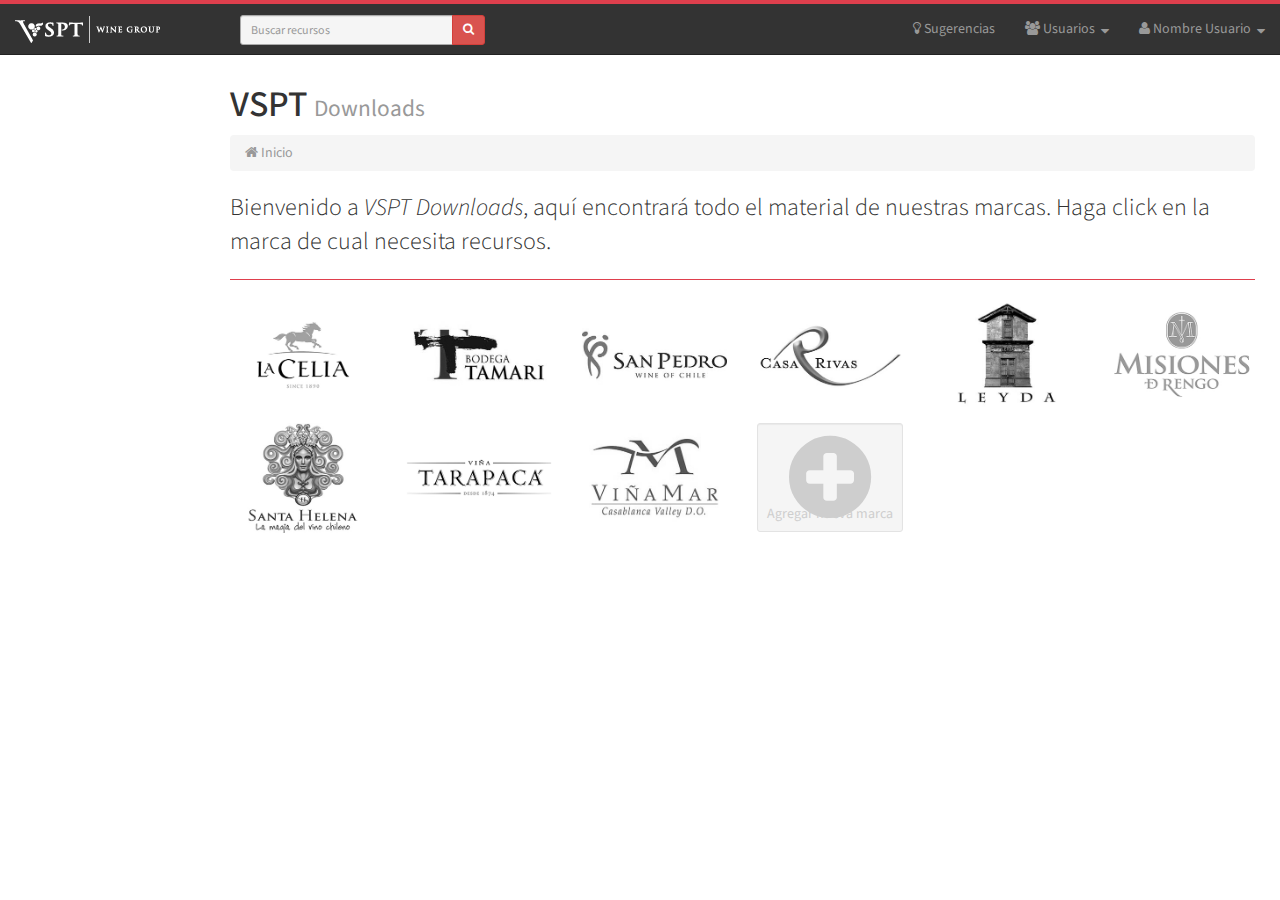
<file: index.html>
<!DOCTYPE html>
<html lang="es">
<head>
	<meta charset="utf-8">
	<meta name="viewport" content="width=device-width, initial-scale=1.0">

	<title>VSPT Downloads</title>

	<!-- Bootstrap core CSS -->
	<link href="css/bootstrap.css" rel="stylesheet">

	<!-- Add custom CSS here -->
	<link href="css/sb-admin.css" rel="stylesheet">
	<link rel="stylesheet" href="font-awesome/css/font-awesome.min.css">
	<link href='http://fonts.googleapis.com/css?family=Source+Sans+Pro:300,400,600,700' rel='stylesheet' type='text/css'>
	<style type="text/css">
		#wrapper {
			padding-left: 0px;
		}
		.brands {
			margin: auto;
			margin-bottom:1em;
		}
		@media (min-width:768px) {
			.brands a img {
				-webkit-filter: grayscale(100%);
				-moz-filter: grayscale(100%);
				filter: grayscale(100%);
				-webkit-transition: .5s;
				transition: .5s;
			}
			.brands a img:hover {
				-webkit-filter: grayscale(0%);
				-moz-filter: grayscale(0%);
				filter: grayscale(0%);
			}			
		}
	</style>
</head>

<body>

	<div id="wrapper">

		<!-- Sidebar -->
		<nav class="navbar navbar-inverse navbar-fixed-top" role="navigation">
			<!-- Brand and toggle get grouped for better mobile display -->
			<div class="navbar-header">
				<button type="button" class="navbar-toggle" data-toggle="collapse" data-target=".navbar-ex1-collapse">
					<span class="sr-only">Toggle navigation</span>
					<span class="icon-bar"></span>
					<span class="icon-bar"></span>
					<span class="icon-bar"></span>
				</button>
				<a class="navbar-brand" href="index.html">VSPT Downloads</a>
			</div>

			<!-- Collect the nav links, forms, and other content for toggling -->
			<div class="collapse navbar-collapse navbar-ex1-collapse">
				<div class="col-sm-5 col-md-4 pull-left search">
					<form class="navbar-form" role="search">
						<div class="input-group input-group-sm">
							<input type="text" class="form-control" placeholder="Buscar recursos" name="srch-term" id="srch-term">
							<div class="input-group-btn">
								<button class="btn btn-danger" type="submit"><i class="fa fa-search"></i></button>
							</div>
						</div>
					</form>
				</div>
	          <ul class="nav navbar-nav navbar-right navbar-user">
	            <li>
	              <a href="#" data-toggle="modal" data-target="#modal_sugerencias"><i class="fa fa-lightbulb-o"></i> Sugerencias</a>
	            </li>
	            <li class="dropdown">
	              <a href="#"  data-toggle="dropdown"><i class="fa fa-users"></i> Usuarios <i class="fa fa-sort-asc"></i></a>
	              <ul class="dropdown-menu" role="menu" aria-labelledby="dLabel">
	                <li><a href="#"><i class="fa fa-cog"></i> Administrar usuarios</a></li>
	                <li class="divider"></li>
	                <li><a href="#"><i class="fa fa-plus"></i> Crear usuario</a></li>
	              </ul>
	            </li>
	            <li class="dropdown">
	              <a href="#"  data-toggle="dropdown"><i class="fa fa-user"></i> Nombre Usuario <i class="fa fa-sort-asc"></i></a>
	              <ul class="dropdown-menu" role="menu" aria-labelledby="dLabel">
	                <a href="#"> <i class="fa fa-power-off"></i> Salir</a>
	              </ul>
	            </li>
	          </ul>
			</div><!-- /.navbar-collapse -->
		</nav>

		<div id="page-wrapper">

        <!-- Modal Sugerencias -->
        <div class="modal fade" id="modal_sugerencias" tabindex="-1" role="dialog" aria-labelledby="label_sugerencias" aria-hidden="true">
          <div class="modal-dialog">
            <div class="modal-content">
              <form class="form-horizontal">
              <fieldset>
              <div class="modal-header">
                <button type="button" class="close" data-dismiss="modal" aria-hidden="true">&times;</button>
                <h4 class="modal-title" id="label_sugerencias">Envienos sus comentarios sobre su experiencia en el sitio</h4>
              </div>
              <div class="modal-body">
                <div class="form-group">
                  <label class="col-md-3 control-label" for="textinput">Comentarios</label>  
                  <div class="col-md-9">
                  <textarea class="form-control" id="textarea" name="textarea"></textarea>
                  </div>
                </div>
                <div class="form-group">
                  <label class="col-md-3 control-label" for="radios">¿Cómo califica su experiencia en el sitio?</label>
                    <div class="col-md-9">
                      <div class="radio">
                        <label for="radios-0">
                          <input type="radio" name="radios" id="radios-0" value="5" checked="checked">
                          Excelente
                        </label>
                      </div>
                      <div class="radio">
                        <label for="radios-1">
                          <input type="radio" name="radios" id="radios-1" value="4">
                          Muy Buena
                        </label>
                      </div>
                      <div class="radio">
                        <label for="radios-2">
                          <input type="radio" name="radios" id="radios-2" value="3">
                            Buena
                        </label>
                      </div>
                      <div class="radio">
                        <label for="radios-3">
                          <input type="radio" name="radios" id="radios-3" value="2">
                            Mala
                        </label>
                      </div>
                      <div class="radio">
                        <label for="radios-4">
                          <input type="radio" name="radios" id="radios-4" value="1">
                              Pésima
                        </label>
                      </div>
                    </div>
                  </div>
                </div>
                <div class="modal-footer">
                  <button type="button" class="btn btn-success">Enviar sugerencias</button>
                  <button type="button" class="btn btn-default" data-dismiss="modal">Cancelar</button>
                </div>
                </fieldset>
              </form>
            </div>
          </div>
        </div><!-- /.modal -->

        <div class="row">
	        <div class="col-lg-12">
            <h1>VSPT <small>Downloads</small></h1>
            <ol class="breadcrumb">
              <li class="active"><i class="fa fa-home"></i> Inicio</li>
            </ol>
            <!--div class="alert alert-success alert-dismissable">
              	<button type="button" class="close" data-dismiss="alert" aria-hidden="true">×</button>
              	Bienvenido a VSPT Download, aquí encontrará todo el material de nuestras marcas. Haga click en la marca de cual necesita recursos.
            </div-->
            <strong class="msj_inicio">Bienvenido a <em>VSPT Downloads</em>, aquí encontrará todo el material de nuestras marcas. Haga click en la marca de cual necesita recursos.</strong>
          </div>
	        <div class="col-xs-6 col-sm-4 col-md-3 col-lg-2 brands">
	        	<a href="brand.html">
	        		<img class="img-responsive" src="img/la-celia.jpg" alt="Responsive image">
	        	</a>
	        </div>
	        <div class="col-xs-6 col-sm-4 col-md-3 col-lg-2 brands">
	        	<a href="">
	        		<img class="img-responsive" src="img/bodega-tamari.jpg" alt="Responsive image">
	        	</a>
	        </div>
	        <div class="col-xs-6 col-sm-4 col-md-3 col-lg-2 brands">
	        	<a href="">
		        	<img class="img-responsive" src="img/san-pedro.jpg" alt="Responsive image">
		       	</a>
	        </div>
	        <div class="col-xs-6 col-sm-4 col-md-3 col-lg-2 brands">
	        	<a href="">
		        	<img class="img-responsive" src="img/casa-rivas.jpg" alt="Responsive image">
		        </a>
	        </div>
	        <div class="col-xs-6 col-sm-4 col-md-3 col-lg-2 brands">
	        	<a href="">
		        	<img class="img-responsive" src="img/leyda.jpg" alt="Responsive image">
		        </a>
	        </div>
	        <div class="col-xs-6 col-sm-4 col-md-3 col-lg-2 brands">
	        	<a href="">
		        	<img class="img-responsive" src="img/misiones-de-rengo.jpg" alt="Responsive image">
		        </a>
	        </div>
	        <div class="col-xs-6 col-sm-4 col-md-3 col-lg-2 brands">
	        	<a href="">
	        		<img class="img-responsive" src="img/santa-helena.jpg" alt="Responsive image">
	        	</a>
	        </div>
	        <div class="col-xs-6 col-sm-4 col-md-3 col-lg-2 brands">
	        	<a href="">
	        		<img class="img-responsive" src="img/tarapaca.jpg" alt="Responsive image">
	        	</a>
	        </div>
	        <div class="col-xs-6 col-sm-4 col-md-3 col-lg-2 brands">
	       		<a href="">
	        		<img class="img-responsive" src="img/vina-mar.jpg" alt="Responsive image">
	        	</a>
	        </div>
	        <div class="col-xs-6 col-sm-4 col-md-3 col-lg-2 brands">

	        	<!--a class="agregar" href="" data-toggle="modal" data-target="#modal_agregar_marca" data-toggle="tooltip" title="Agregar nueva marca"-->
	        	<a class="agregar" href="" data-toggle="modal" data-target="#modal_agregar_marca">

	       		<div class="hero-widget well well-sm">
		                <div class="icon">
		                	<i class="fa fa-plus-circle"></i>
		                	<span>Agregar nueva marca</span>
		                </div>
		        </div>
		        </a>

				<!-- Modal agregar marca -->
				<div id="modal_agregar_marca" class="modal fade" tabindex="-1" role="dialog" aria-labelledby="label_agregar_marca" aria-hidden="true">
				  <div class="modal-dialog">
				    <div class="modal-content">
				      <div class="modal-header">
				        <button type="button" class="close" data-dismiss="modal" aria-hidden="true">&times;</button>
				        <h4 id="label_agregar_marca" class="modal-title">Agregar marca</h4>
				      </div>
				      <form action="">
				      	<div class="modal-body">
				      		<input class="form-control input-md nuevo" type="text" placeholder="Escriba aquí el nombre de la nueva marca">
				      	</div>
				      	<div class="modal-footer">
				        	<button type="submit" class="btn btn-success" data-toggle="modal" data-target="#modal_marca_agregada" data-dismiss="modal">Agregar Marca</button>
							<button type="button" class="btn btn-default" data-dismiss="modal">Cancelar</button>
				      	</div>
				      </form>
				    </div>
				  </div>
				</div><!-- /.modal -->

				<!-- Modal marca agregada -->
				<div id="modal_marca_agregada" class="modal fade" tabindex="-1" role="dialog" aria-labelledby="label_marca_agregada" aria-hidden="true">
				  <div class="modal-dialog">
				    <div class="modal-content">
				      <div class="modal-header">
				        <button type="button" class="close" data-dismiss="modal" aria-hidden="true">&times;</button>
				        <h4 id="label_marca_agregada" class="modal-title">Marca agregada</h4>
				      </div>
				      <div class="modal-body">
				      	<p><strong>Marca X</strong> se ha agregado a la lista.</p>
				      </div>
				      <div class="modal-footer">
				      	<button type="button" class="btn btn-default" data-dismiss="modal">Aceptar</button>
      				</div>
				    </div>
				  </div>
				</div><!-- /.modal -->

				</div>
			</div><!-- /.row -->

		</div><!-- /#page-wrapper -->

	</div><!-- /#wrapper -->

	<!-- JavaScript -->
	<script type="text/javascript" src="js/jquery-1.10.2.js"></script>
	<script type="text/javascript" src="js/bootstrap.js"></script>
	<script type="text/javascript" src="js/grids.js"></script>
	<script type="text/javascript" src="js/main.js"></script>

</body>
</html>
</file>
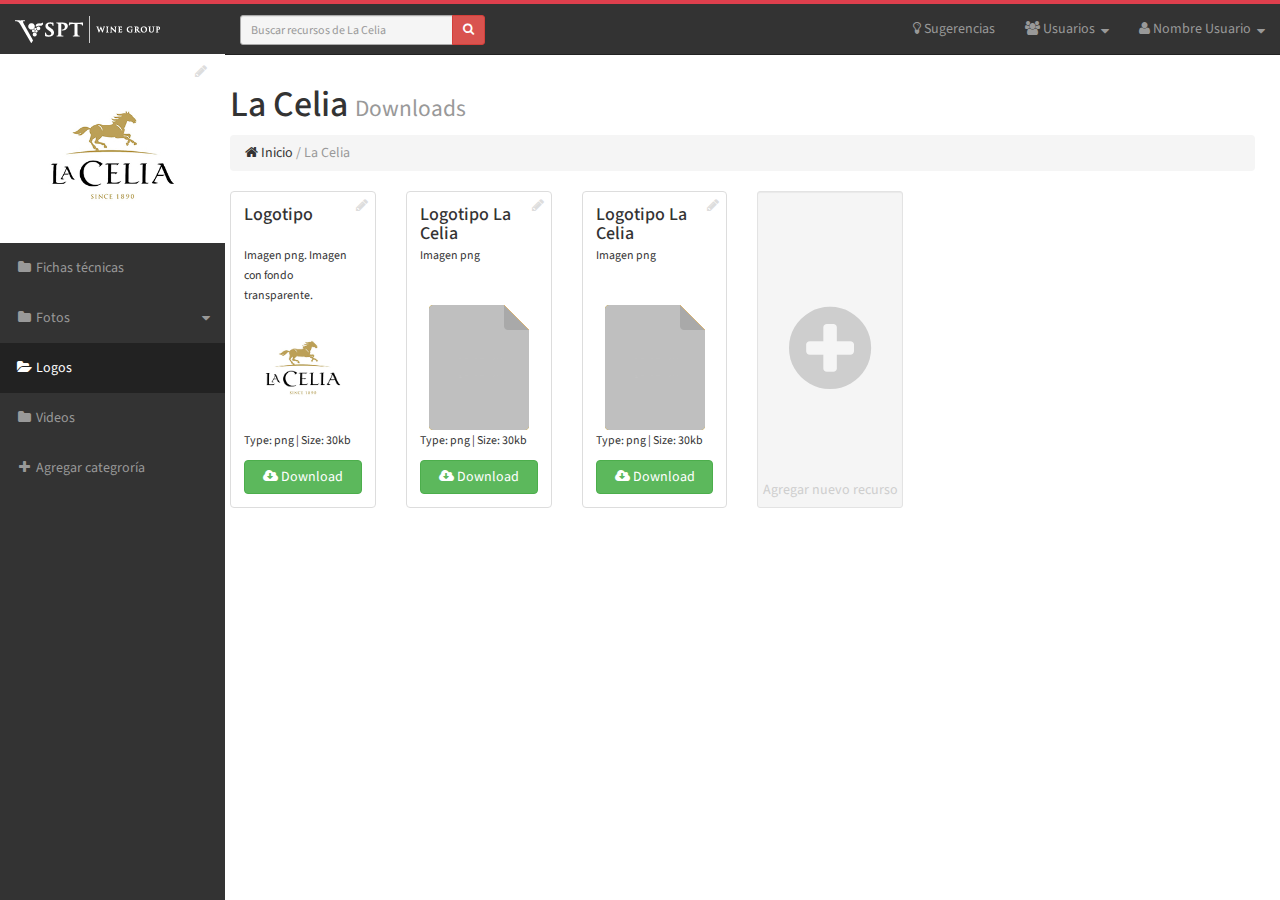
<file: brand.html>
<!DOCTYPE html>
<html lang="es">
<head>
  <meta charset="utf-8">
  <meta name="viewport" content="width=device-width, initial-scale=1.0">

  <title>VSPT Downloads / La Celia</title>

  <!-- Bootstrap core CSS -->
  <link href="css/bootstrap.css" rel="stylesheet">

  <!-- Add custom CSS here -->
  <link href="css/sb-admin.css" rel="stylesheet">
  <link rel="stylesheet" href="font-awesome/css/font-awesome.min.css">
  <!-- Page Specific CSS -->
  <link rel="stylesheet" href="http://cdn.oesmith.co.uk/morris-0.4.3.min.css">
  <link href='http://fonts.googleapis.com/css?family=Source+Sans+Pro:300,400,600,700' rel='stylesheet' type='text/css'>
</head>

<body>

  <div id="wrapper">
    <!-- Sidebar -->
    <nav class="navbar navbar-inverse navbar-fixed-top" role="navigation">
      <!-- Brand and toggle get grouped for better mobile display -->
      <div class="navbar-header">
        <button type="button" class="navbar-toggle" data-toggle="collapse" data-target=".navbar-ex1-collapse">
          <span class="sr-only">Toggle navigation</span>
          <span class="icon-bar"></span>
          <span class="icon-bar"></span>
          <span class="icon-bar"></span>
        </button>
        <a class="navbar-brand" href="index.html">VSPT Downloads</a>
      </div>

        <!-- Collect the nav links, forms, and other content for toggling -->
        <div class="collapse navbar-collapse navbar-ex1-collapse">
          <ul class="nav navbar-nav side-nav">
            <li class="brand">

              <div class="pull-right dropdown opciones">
                <!--a href="" data-toggle="modal" data-target="#modal_editar_marca"><i class="fa fa-pencil fa-fw"></i></a-->
                <a data-toggle="dropdown" href="#"><i class="fa fa-pencil fa-fw"></i></a>
                <ul class="dropdown-menu" role="menu" aria-labelledby="dLabel">
                  <li><a href="#" data-toggle="modal" data-target="#modal_editar_marca">Editar La Celia</a></li>
                  <li class="divider"></li>
                  <li><a href="#" data-toggle="modal" data-target="#modal_eliminar_marca">Eliminar marca</a></li>
                </ul>
              </div>

              <a href=""><img src="img/la-celia.jpg"></a>
			</li>
            <li>
              <a href="index.html">
                <i class="fa fa-folder fa-fw"></i> Fichas técnicas
              </a>
            </li>
            <li class="dropdown">
              <a href="#" class="dropdown-toggle" data-toggle="dropdown"><i class="fa fa-folder fa-fw"></i> Fotos <i class="fa fa-sort-asc pull-right"></i></a>
              <ul class="dropdown-menu">
                <li><a href="#"><i class="fa fa-folder fa-fw"></i> Bodega</a></li>
                <li><a href="#"><i class="fa fa-folder fa-fw"></i> Viñedo</a></li>
                <li><a href="#"><i class="fa fa-folder fa-fw"></i> Bottleshots</a></li>
                <li><a href="" data-toggle="modal" data-target="#modal_agregar_categoria"><i class="fa fa-plus fa-fw"></i> Agregar categroría</a></li>
              </ul>
            </li>
            <li class="active"><a><i class="fa fa-folder-open fa-fw"></i> Logos</a></li>
            <li><a href=""><i class="fa fa-folder fa-fw"></i> Videos</a></li>
            <li><a href="" data-toggle="modal" data-target="#modal_agregar_categoria"><i class="fa fa-plus fa-fw"></i> Agregar categroría</a></li>

          </ul>
          <div class="col-sm-5 col-md-4 pull-left search">
            <form class="navbar-form" role="search">
              <div class="input-group input-group-sm">
                <input type="text" class="form-control" placeholder="Buscar recursos de La Celia" name="srch-term" id="srch-term">
                <div class="input-group-btn">
                  <button class="btn btn-danger" type="submit"><i class="fa fa-search"></i></button>
                </div>
              </div>
            </form>
          </div>
          <ul class="nav navbar-nav navbar-right navbar-user">
            <li>
              <a href="#" data-toggle="modal" data-target="#modal_sugerencias"><i class="fa fa-lightbulb-o"></i> Sugerencias</a>
            </li>
            <li class="dropdown">
              <a href="#"  data-toggle="dropdown"><i class="fa fa-users"></i> Usuarios <i class="fa fa-sort-asc"></i></a>
              <ul class="dropdown-menu" role="menu" aria-labelledby="dLabel">
                <li><a href="#"><i class="fa fa-cog"></i> Administrar usuarios</a></li>
                <li class="divider"></li>
                <li><a href="#"><i class="fa fa-plus"></i> Crear usuario</a></li>
              </ul>
            </li>
            <li class="dropdown">
              <a href="#"  data-toggle="dropdown"><i class="fa fa-user"></i> Nombre Usuario <i class="fa fa-sort-asc"></i></a>
              <ul class="dropdown-menu" role="menu" aria-labelledby="dLabel">
                <a href="#"> <i class="fa fa-power-off"></i> Salir</a>
              </ul>
            </li>
          </ul>
        </div><!-- /.navbar-collapse -->
      </nav>

      <div id="page-wrapper">

          <!-- Modal Genérico
          <div class="modal fade" id="modal_nombre_id" tabindex="-1" role="dialog" aria-labelledby="label_nombre_id" aria-hidden="true">
            <div class="modal-dialog">
              <div class="modal-content">
                <div class="modal-header">
                  <button type="button" class="close" data-dismiss="modal" aria-hidden="true">&times;</button>
                  <h4 class="modal-title" id="label_nombre_id">Título modal</h4>
                </div>
                <div class="modal-body">
                  <p>Acción del modal</p>
                </div>
                <div class="modal-footer">
                  <button type="button" class="btn btn-danger" data-dismiss="modal">Eliminar</button>
                  <button type="button" class="btn btn-default" data-dismiss="modal">Cancelar</button>
                </div>
              </div>
            </div>
          </div>
          /.modal -->

          <!-- Modal Eliminar Marca -->
          <div class="modal fade" id="modal_eliminar_marca" tabindex="-1" role="dialog" aria-labelledby="label_eliminar_marca" aria-hidden="true">
            <div class="modal-dialog">
              <div class="modal-content">
                <div class="modal-header">
                  <button type="button" class="close" data-dismiss="modal" aria-hidden="true">&times;</button>
                  <h4 class="modal-title" id="label_eliminar_marca">Eliminar La Celia</h4>
                </div>
                <div class="modal-body">
                  <p>¿Esta seguro que desea esta marca y todo su contenido?</p>
                </div>
                <div class="modal-footer">
                  <button type="button" class="btn btn-danger" data-toggle="modal" data-target="#modal_confirmar_eliminar_marca" data-dismiss="modal">Eliminar</button>
                  <button type="button" class="btn btn-default" data-dismiss="modal">Cancelar</button>
                </div>
              </div>
            </div>
          </div><!-- /.modal -->

          <!-- Modal Confirmar Eliminar Marca -->
          <div class="modal fade" id="modal_confirmar_eliminar_marca" tabindex="-1" role="dialog" aria-labelledby="label_confirmar_eliminar_marca" aria-hidden="true">
            <div class="modal-dialog">
              <div class="modal-content">
                <div class="modal-header">
                  <button type="button" class="close" data-dismiss="modal" aria-hidden="true">&times;</button>
                  <h4 class="modal-title" id="label_confirmar_eliminar_marca">¿Está seguro que desea eliminar La Celia?</h4>
                </div>
                <div class="modal-body">
                  <p class="modal-title" id="label_confirmar_eliminar_marca">Si elimina esta marca se eliminarán además todos los archivos que la componen, sin posibilidad de recuperación.</p>
                </div>
                <div class="modal-footer">
                  <button type="button" class="btn btn-danger">Eliminar de todas formas</button>
                  <button type="button" class="btn btn-default" data-dismiss="modal">Cancelar</button>
                </div>
              </div>
            </div>
          </div><!-- /.modal -->
        <!-- Modal Editar Marca -->
        <div class="modal fade" id="modal_editar_marca" tabindex="-1" role="dialog" aria-labelledby="label_editar_marca" aria-hidden="true">
          <div class="modal-dialog">
            <div class="modal-content">
              <form class="form-horizontal">
                <fieldset>
                <div class="modal-header">
                  <button type="button" class="close" data-dismiss="modal" aria-hidden="true">&times;</button>
                  <h4 class="modal-title" id="label_editar_marca">Editar Marca</h4>
                </div>
                <div class="modal-body">
                  <div class="form-group">
                    <label class="col-md-3 control-label" for="textinput">Nombre marca</label> 
                    <div class="col-md-9">
                      <input id="textinput" name="textinput" type="text" placeholder="Nombre de la Marca" class="form-control input-md">
                    </div>
                  </div>
                  <div class="form-group">
                    <label class="col-md-3 control-label">Imagen</label>  
                    <div class="col-md-9">
                    <img src="img/la-celia.jpg" class="img-responsive img-thumbnail">
                    </div>
                  </div>
                  <div class="form-group">
                    <label class="col-md-3 control-label" for="filebutton">Nueva Imagen</label>  
                    <div class="col-md-9">
                    <input id="filebutton" name="filebutton" class="input-file" type="file">
                    <br>
                    <small>Las imágenes deben ser formato .jpg con un tamaño de 200x300px.</small>
                    </div>
                  </div>
                </div>
                <div class="modal-footer">
                  <button type="button" class="btn btn-success">Guardar cambios</button>
                  <button type="button" class="btn btn-default" data-dismiss="modal">Cancelar</button>
                </div>
                </fieldset>

              </form>
            </div>
          </div>
        </div><!-- /.modal -->
        <!-- Modal Sugerencias -->
        <div class="modal fade" id="modal_sugerencias" tabindex="-1" role="dialog" aria-labelledby="label_comentarios" aria-hidden="true">
          <div class="modal-dialog">
            <div class="modal-content">
              <form class="form-horizontal">
              <fieldset>
              <div class="modal-header">
                <button type="button" class="close" data-dismiss="modal" aria-hidden="true">&times;</button>
                <h4 class="modal-title" id="label_sugerencias">Envienos sus comentarios sobre su experiencia en el sitio</h4>
              </div>
              <div class="modal-body">
                <div class="form-group">
                  <label class="col-md-3 control-label" for="textinput">Comentarios</label>  
                  <div class="col-md-9">
                  <textarea class="form-control" id="textarea" name="textarea"></textarea>
                  </div>
                </div>
                <div class="form-group">
                  <label class="col-md-3 control-label" for="radios">¿Cómo califica su experiencia en el sitio?</label>
                    <div class="col-md-9">
                      <div class="radio">
                        <label for="radios-0">
                          <input type="radio" name="radios" id="radios-0" value="5" checked="checked">
                          Excelente
                        </label>
                      </div>
                      <div class="radio">
                        <label for="radios-1">
                          <input type="radio" name="radios" id="radios-1" value="4">
                          Muy Buena
                        </label>
                      </div>
                      <div class="radio">
                        <label for="radios-2">
                          <input type="radio" name="radios" id="radios-2" value="3">
                            Buena
                        </label>
                      </div>
                      <div class="radio">
                        <label for="radios-3">
                          <input type="radio" name="radios" id="radios-3" value="2">
                            Mala
                        </label>
                      </div>
                      <div class="radio">
                        <label for="radios-4">
                          <input type="radio" name="radios" id="radios-4" value="1">
                              Pésima
                        </label>
                      </div>
                    </div>
                  </div>
                </div>
                <div class="modal-footer">
                  <button type="button" class="btn btn-success">Enviar sugerencias</button>
                  <button type="button" class="btn btn-default" data-dismiss="modal">Cancelar</button>
                </div>
                </fieldset>
              </form>
            </div>
          </div>
        </div><!-- /.modal -->
        <!-- Modal agregar categoría -->
        <div id="modal_agregar_categoria" class="modal fade" tabindex="-1" role="dialog" aria-labelledby="label_agregar_categoria" aria-hidden="true">
          <div class="modal-dialog">
            <div class="modal-content">
              <div class="modal-header">
                <button type="button" class="close" data-dismiss="modal" aria-hidden="true">&times;</button>
                <h4 id="label_agregar_categoria" class="modal-title">Agregar categoría</h4>
              </div>
              <form action="">
                <div class="modal-body">
                  <div class="form-group">
                    <input class="form-control input-md nuevo" type="text" placeholder="Escriba aquí el nombre de la nueva categoría">
                  </div>
                </div>
                <div class="modal-footer">
                  <button type="submit" class="btn btn-success" data-dismiss="modal">Agregar categoría</button>
                  <button type="button" class="btn btn-default" data-dismiss="modal">Cancelar</button>
                  <div class="clearboth"></div>
                </div>
              </form>
            </div>
          </div>
        </div><!-- /.modal -->
        <!-- Modal Agregar Recurso -->
        <div class="modal fade" id="modal_agregar_recurso" tabindex="-1" role="dialog" aria-labelledby="label_agregar_recurso" aria-hidden="true">
          <div class="modal-dialog">
            <div class="modal-content">
              <div class="modal-header">
                <button type="button" class="close" data-dismiss="modal" aria-hidden="true">&times;</button>
                <h4 id="label_agregar_recurso" class="modal-title">Agregar Recurso</h4>
              </div>
              <form class="form-horizontal">
              <fieldset>
              <div class="modal-body">
                <div class="form-group">
                  <label class="col-md-3 control-label" for="nombre_marca">Nombre recurso</label> 
                  <div class="col-md-9">
                    <input name="nombre_marca" type="text" placeholder="Nombre del recurso" class="form-control input-md">
                  </div>
                </div>
                <div class="form-group">
                  <label class="col-md-3 control-label" for="descripcion_marca">Descripción</label> 
                  <div class="col-md-9">
                    <textarea name="descripcion_marca"></textarea>
                  </div>
                </div>
                <div class="form-group">
                  <label class="col-md-3 control-label" for="filebutton">Seleccionar archivo</label>  
                  <div class="col-md-9">
                  <input class="input-file filebutton" name="filebutton" type="file">
                  </div>
                </div>
              </div>
              <div class="modal-footer">
                <button type="button" class="btn btn-success">Guardar cambios</button>
                <button type="button" class="btn btn-default" data-dismiss="modal">Cancelar</button>
              </div>
              </fieldset>
              </form>
            </div>
          </div>
        </div><!-- /.modal -->
          <!-- Modal Eliminar Recurso -->
          <div class="modal fade" id="modal_eliminar_recurso" tabindex="-1" role="dialog" aria-labelledby="label_eliminar_recurso" aria-hidden="true">
            <div class="modal-dialog">
              <div class="modal-content">
                <div class="modal-header">
                  <button type="button" class="close" data-dismiss="modal" aria-hidden="true">&times;</button>
                  <h4 class="modal-title" id="label_eliminar_recurso">Eliminar Recurso</h4>
                </div>
                <div class="modal-body">
                  <p>¿Esta seguro que desea borrar este recurso?</p>
                </div>
                <div class="modal-footer">
                  <button type="button" class="btn btn-danger">Eliminar</button>
                  <button type="button" class="btn btn-default" data-dismiss="modal">Cancelar</button>
                </div>
              </div>
            </div>
          </div><!-- /.modal -->
        <!-- Modal Editar Recurso -->
        <div class="modal fade" id="modal_editar_recurso" tabindex="-1" role="dialog" aria-labelledby="label_editar_recurso" aria-hidden="true">
          <div class="modal-dialog">
            <div class="modal-content">
              <form class="form-horizontal">
              <fieldset>
              <div class="modal-header">
                <button type="button" class="close" data-dismiss="modal" aria-hidden="true">&times;</button>
                <h4 class="modal-title" id="label_editar_recurso">Editar Recurso</h4>
              </div>
              <div class="modal-body">
                <div class="form-group">
                  <label class="col-md-3 control-label" for="nombre_recurso">Nombre recurso</label> 
                  <div class="col-md-9">
                    <input name="nombre_recurso" type="text" placeholder="Nombre del recurso" class="form-control input-md">
                  </div>
                </div>
                <div class="form-group">
                  <label class="col-md-3 control-label" for="descripcion_recurso">Descripción</label> 
                  <div class="col-md-9">
                    <textarea name="descripcion_recurso"></textarea>
                  </div>
                </div>
                <div class="form-group">
                  <label class="col-md-3 control-label">Archivo actual</label>  
                  <div class="col-md-9">
                    <span>nombreArchivo.extension</span>
                  </div>
                </div>
                <div class="form-group">
                  <label class="col-md-3 control-label" for="filebutton">Seleccionar archivo</label>  
                  <div class="col-md-9">
                  <input class="input-file filebutton" name="filebutton" type="file">
                  </div>
                </div>
              </div>
              <div class="modal-footer">
                <button type="button" class="btn btn-success">Guardar cambios</button>
                <button type="button" class="btn btn-default" data-dismiss="modal">Cancelar</button>
              </div>
              </fieldset>
              </form>
            </div>
          </div>
        </div><!-- /.modal -->

        <div class="row">
          <div class="col-lg-12">
            <h1>La Celia <small>Downloads</small></h1>
            <ol class="breadcrumb">
              <li class="active"><a href="index.html"><i class="fa fa-home"></i> Inicio</a> / La Celia</li>
            </ol>
          </div>
        </div><!-- /.row -->

        <div class="row">
          <!-- Listado de recursos -->
          <div class="col-xs-6 col-sm-4 col-md-3 col-lg-2 recursos">            
            <div class="thumbnail">
              <!--div class="pull-right action-buttons">
                <a href="" data-toggle="modal" data-target="#editar-recurso"><i class="fa fa-pencil fa-fw"></i></a>
                <a href="" data-toggle="modal" data-target="#eliminar-recurso"><i class="fa fa-trash-o fa-fw"></i></a>
              </div-->

              <div class="pull-right dropdown opciones">
                <a data-toggle="dropdown" href="#"><i class="fa fa-pencil fa-fw"></i></a>
                <ul class="dropdown-menu" role="menu" aria-labelledby="dLabel">
                  <li><a href="#" data-toggle="modal" data-target="#modal_editar_recurso">Editar</a></li>
                  <li class="divider"></li>
                  <li><a href="#" data-toggle="modal" data-target="#modal_eliminar_recurso">Eliminar</a></li>
                </ul>
              </div>
              <div class="caption">
                <div class="description">
                  <h4>Logotipo</h4>
                  <p><small>Imagen png. Imagen con fondo transparente.</small></p>
                </div>
                <div class="picture" style="background-image: url(img/la-celia.jpg);">
                </div>
                <small>Type: png | Size: 30kb</small>
                <a href="#" class="btn btn-primary btn-success"><i class="fa fa-cloud-download"></i> Download</a>
              </div>
            </div>
          </div>
          <div class="col-xs-6 col-sm-4 col-md-3 col-lg-2 recursos">
            <div class="thumbnail">
              <!--div class="pull-right action-buttons">
                <a href="" data-toggle="modal" data-target="#editar-recurso"><i class="fa fa-pencil fa-fw"></i></a>
                <a href="" data-toggle="modal" data-target="#eliminar-recurso"><i class="fa fa-trash-o fa-fw"></i></a>
              </div-->

              <div class="pull-right dropdown opciones">
                <a data-toggle="dropdown" href="#"><i class="fa fa-pencil fa-fw"></i></a>
                <ul class="dropdown-menu" role="menu" aria-labelledby="dLabel">
                  <li><a href="#" data-toggle="modal" data-target="#modal_editar_recurso">Editar</a></li>
                  <li class="divider"></li>
                  <li><a href="#" data-toggle="modal" data-target="#modal_eliminar_recurso">Eliminar</a></li>
                </ul>
              </div>
              <div class="caption">
                <div class="description">
                  <h4>Logotipo La Celia</h4>
                  <p><small>Imagen png</small></p>
                </div>
                <div class="picture"></div>
                <small>Type: png | Size: 30kb</small>
                <a href="#" class="btn btn-primary btn-success"><i class="fa fa-cloud-download"></i> Download</a>
              </div>
            </div>
          </div>
          <div class="col-xs-6 col-sm-4 col-md-3 col-lg-2 recursos">
            <div class="thumbnail">
              <!--div class="pull-right action-buttons">
                <a href="" data-toggle="modal" data-target="#editar-recurso"><i class="fa fa-pencil fa-fw"></i></a>
                <a href="" data-toggle="modal" data-target="#eliminar-recurso"><i class="fa fa-trash-o fa-fw"></i></a>
              </div-->

              <div class="pull-right dropdown opciones">
                <a data-toggle="dropdown" href="#"><i class="fa fa-pencil fa-fw"></i></a>
                <ul class="dropdown-menu" role="menu" aria-labelledby="dLabel">
                  <li><a href="#"  data-toggle="modal" data-target="#modal_editar_recurso">Editar</a></li>
                  <li class="divider"></li>
                  <li><a href="#" data-toggle="modal" data-target="#modal_eliminar_recurso">Eliminar</a></li>
                </ul>
              </div>
              <div class="caption">
                <div class="description">
                  <h4>Logotipo La Celia</h4>
                  <p><small>Imagen png</small></p>
                </div>
                <div class="picture"></div>
                <small>Type: png | Size: 30kb</small>
                <a href="#" class="btn btn-primary btn-success"><i class="fa fa-cloud-download"></i> Download</a>
              </div>
            </div>
          </div>
          <div class="col-xs-6 col-sm-4 col-md-3 col-lg-2 recursos">
            <!--a class="agregar" href="" data-toggle="modal" data-target="#agregar-recurso" data-toggle="tooltip" title="Agregar nuevo recurso"-->
            <a class="agregar" href="" data-toggle="modal" data-target="#modal_agregar_recurso">
              <div class="hero-widget well well-sm">
                <div class="icon">
                 <i class="fa fa-plus-circle"></i>
					<span>Agregar nuevo recurso</span>
               </div>
             </div>
           </a>
        </div>
      </div><!-- /.row -->

    </div><!-- /#page-wrapper -->

  </div><!-- /#wrapper -->

  <!-- JavaScript -->
  <script type="text/javascript" src="js/jquery-1.10.2.js"></script>
  <script type="text/javascript" src="js/bootstrap.js"></script>
  <script type="text/javascript" src="js/grids.js"></script>
  <script type="text/javascript" src="js/main.js"></script>

</body>
</html>
</file>
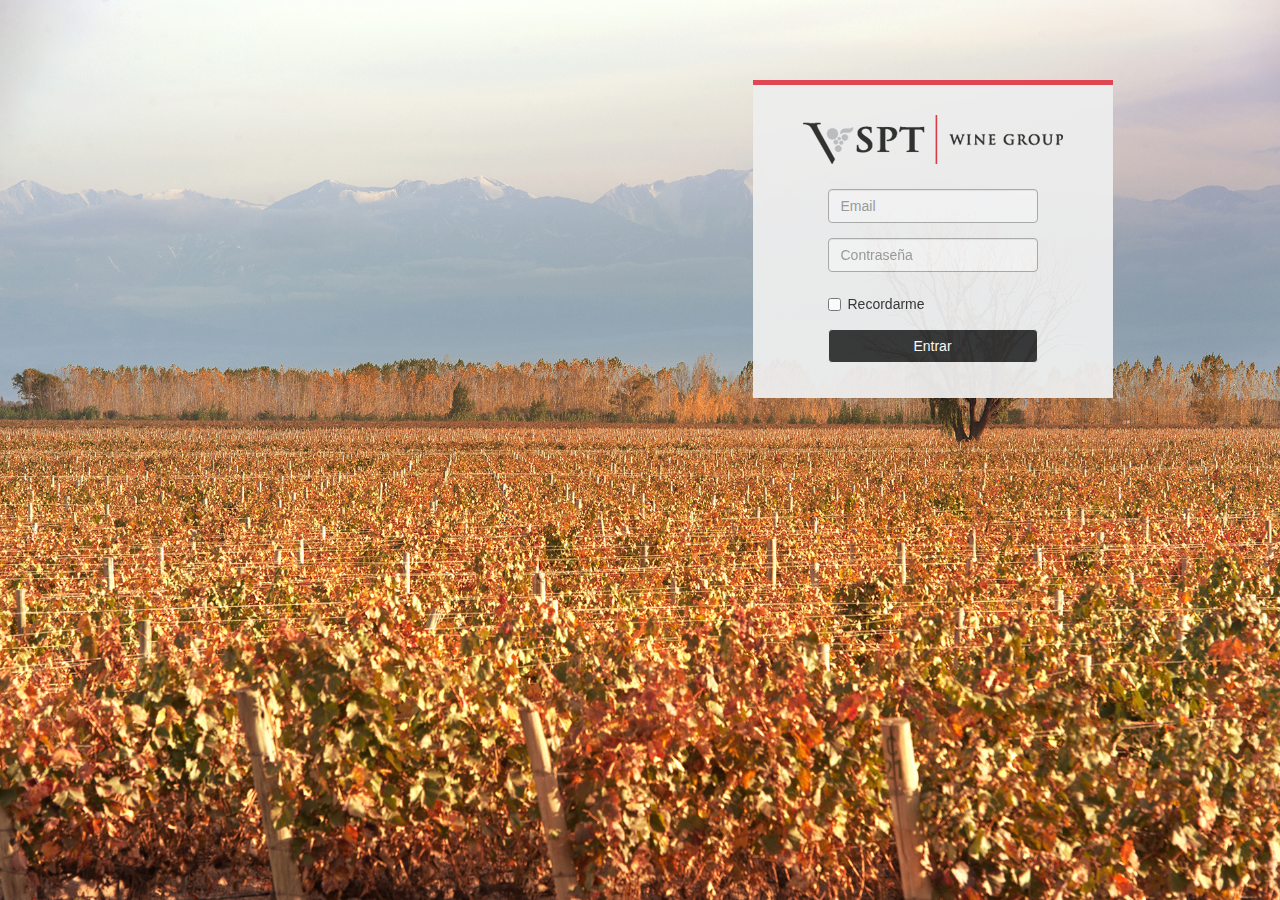
<file: login.html>
<!DOCTYPE html>
<html lang="es">
<head>
  <meta charset="utf-8">
  <meta name="viewport" content="width=device-width, initial-scale=1.0">
  <meta name="description" content="">
  <meta name="author" content="">

  <title>Vspt Download / Login</title>

  <!-- Bootstrap core CSS -->
  <link href="css/bootstrap.css" rel="stylesheet">

  <!-- Add custom CSS here #DF3F4D #333-->
  <link href="css/sb-admin.css" rel="stylesheet">
  <link rel="stylesheet" href="font-awesome/css/font-awesome.min.css">
  <style type="text/css">
    body { 
      background: url(http://lacelia.com.ar/wp-content/uploads/2013/07/106.jpg) no-repeat center center fixed;
      -webkit-background-size: cover;
      -moz-background-size: cover;
      -o-background-size: cover;
      background-size: cover;
    }

    .panel-default {
      border-radius: 0;
      background-color: #eee;
      opacity: 0.95;
      margin-top:30px;
      padding-top: 10px;
      padding-bottom: 20px;
      border: 0;
      border-top: 5px solid #DF3F4D;
    }

    .form-group.last { margin-bottom:0px; }

    #logo {
      background-image: url(img/logo-vspt-wine-group.png);
      background-position: 0 0;
      background-repeat: no-repeat;
      height: 49px;
      width: 260px;
      text-indent: -9999px;
      display: block;
      margin-left: auto;
      margin-right: auto;
    }

    .btn {
      width: 100%;
    }

    .btn-success {
      color: #FFF;
      background-color: #333;
      border-color: #EEE;
    }

    .btn-success:hover {
      color: #FFF;
      background-color: #DF3F4D;
      border-color: transparent;
    }

  </style>
</head>

<body>
  <div class="container">
    <div class="row">
      <div class="col-md-4 col-md-offset-7">
        <div class="panel panel-default">
          <h1 id="logo">VSPT Downloads</h1>
          <div class="panel-body">
            <form class="form-horizontal" role="form">
              <div class="form-group">
                <div class="col-sm-offset-2 col-sm-8">
                  <input type="email" class="form-control" id="inputEmail3" placeholder="Email" required="">
                </div>
              </div>
              <div class="form-group">
                <div class="col-sm-offset-2 col-sm-8">
                  <input type="password" class="form-control" id="inputPassword3" placeholder="Contraseña" required="">
                </div>
              </div>
              <div class="form-group">
                <div class="col-sm-offset-2 col-sm-8">
                  <div class="checkbox">
                    <label>
                      <input type="checkbox"/>
                      Recordarme
                    </label>
                  </div>
                </div>
              </div>
              <div class="form-group last">
                <div class="col-sm-offset-2 col-sm-8">
                  <button type="submit" class="btn btn-success">Entrar</button>
                </div>
              </div>
            </form>
          </div>
        </div>
      </div>
    </div>
  </div>

  <!-- JavaScript -->
  <script src="js/jquery-1.10.2.js"></script>
  <script src="js/bootstrap.js"></script>
  <script src="js/jquery.backstretch.min.js"></script>
  <script>
    $.backstretch([
      "img/01.jpg",
      "img/02.jpg",
      "img/03.jpg"
      ], {
        fade: 750,
        duration: 10000
      });
  </script>

</body>
</html>
</file>
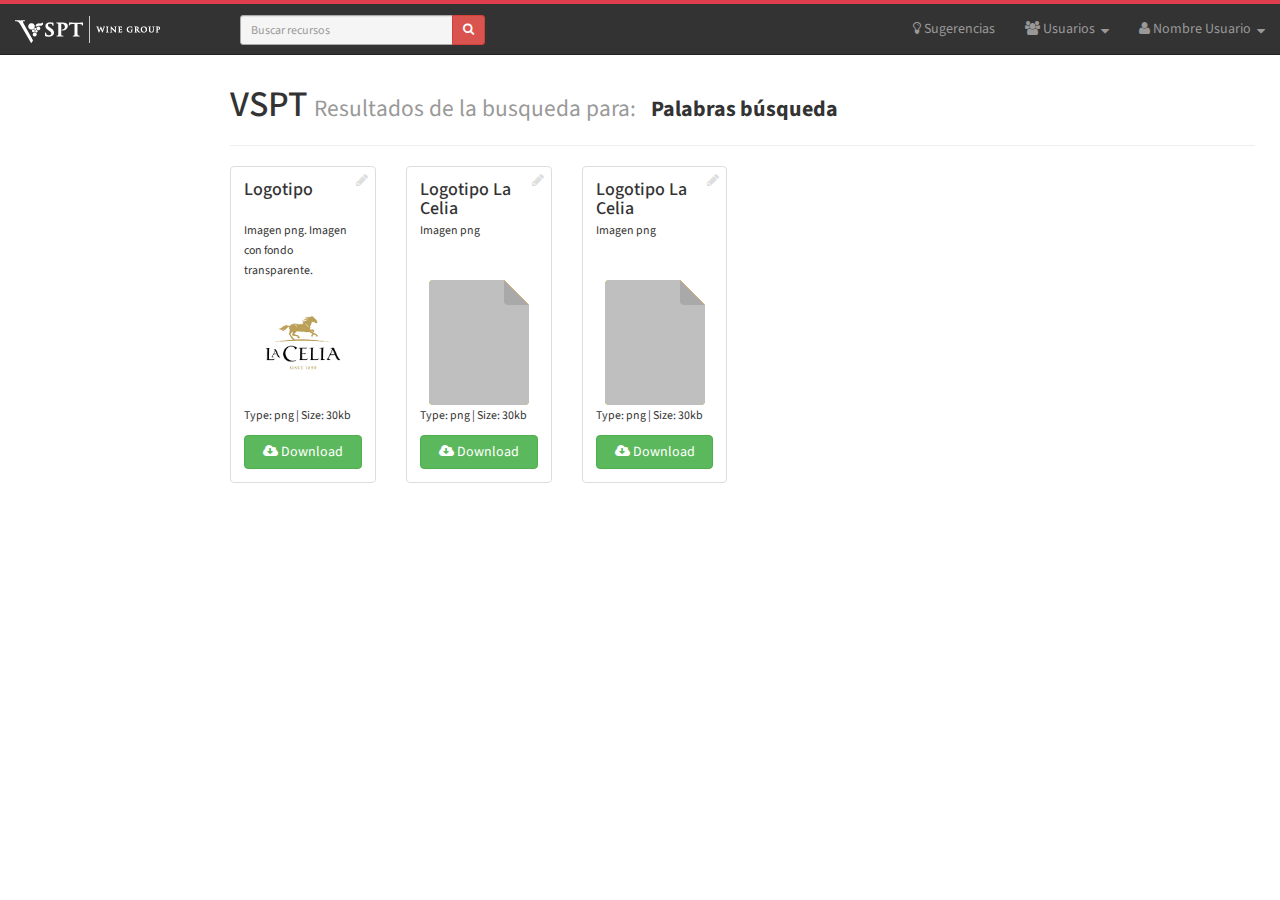
<file: resultados_busqueda_genericos.html>
<!DOCTYPE html>
<html lang="es">
<head>
  <meta charset="utf-8">
  <meta name="viewport" content="width=device-width, initial-scale=1.0">

  <title>VSPT Downloads / La Celia</title>

  <!-- Bootstrap core CSS -->
  <link href="css/bootstrap.css" rel="stylesheet">

  <!-- Add custom CSS here -->
  <link href="css/sb-admin.css" rel="stylesheet">
  <link rel="stylesheet" href="font-awesome/css/font-awesome.min.css">
  <!-- Page Specific CSS -->
  <link rel="stylesheet" href="http://cdn.oesmith.co.uk/morris-0.4.3.min.css">
  <link href='http://fonts.googleapis.com/css?family=Source+Sans+Pro:300,400,600,700' rel='stylesheet' type='text/css'>
</head>

<body>

  <div>
    <!-- Sidebar -->
    <nav class="navbar navbar-inverse navbar-fixed-top" role="navigation">
      <!-- Brand and toggle get grouped for better mobile display -->
      <div class="navbar-header">
        <button type="button" class="navbar-toggle" data-toggle="collapse" data-target=".navbar-ex1-collapse">
          <span class="sr-only">Toggle navigation</span>
          <span class="icon-bar"></span>
          <span class="icon-bar"></span>
          <span class="icon-bar"></span>
        </button>
        <a class="navbar-brand" href="index.html">VSPT Downloads</a>
      </div>

        <!-- Collect the nav links, forms, and other content for toggling -->
        <div class="collapse navbar-collapse navbar-ex1-collapse">
          <div class="hidden-sm col-md-4 pull-left search">
            <form class="navbar-form" role="search">
              <div class="input-group input-group-sm">
                <input type="text" class="form-control" placeholder="Buscar recursos" name="srch-term" id="srch-term">
                <div class="input-group-btn">
                  <button class="btn btn-danger" type="submit"><i class="fa fa-search"></i></button>
                </div>
              </div>
            </form>
          </div>
          <ul class="nav navbar-nav navbar-right navbar-user">
            <li>
              <a href="#" data-toggle="modal" data-target="#modal_sugerencias"><i class="fa fa-lightbulb-o"></i> Sugerencias</a>
            </li>
            <li class="dropdown">
              <a href="#"  data-toggle="dropdown"><i class="fa fa-users"></i> Usuarios <i class="fa fa-sort-asc"></i></a>
              <ul class="dropdown-menu" role="menu" aria-labelledby="dLabel">
                <li><a href="#"><i class="fa fa-cog"></i> Administrar usuarios</a></li>
                <li class="divider"></li>
                <li><a href="#"><i class="fa fa-plus"></i> Crear usuario</a></li>
              </ul>
            </li>
            <li class="dropdown">
              <a href="#"  data-toggle="dropdown"><i class="fa fa-user"></i> Nombre Usuario <i class="fa fa-sort-asc"></i></a>
              <ul class="dropdown-menu" role="menu" aria-labelledby="dLabel">
                <a href="#"> <i class="fa fa-power-off"></i> Salir</a>
              </ul>
            </li>
          </ul>
        </div><!-- /.navbar-collapse -->
      </nav>

      <div id="page-wrapper">

          <!-- Modal Genérico
          <div class="modal fade" id="modal_nombre_id" tabindex="-1" role="dialog" aria-labelledby="label_nombre_id" aria-hidden="true">
            <div class="modal-dialog">
              <div class="modal-content">
                <div class="modal-header">
                  <button type="button" class="close" data-dismiss="modal" aria-hidden="true">&times;</button>
                  <h4 class="modal-title" id="label_nombre_id">Título modal</h4>
                </div>
                <div class="modal-body">
                  <p>Acción del modal</p>
                </div>
                <div class="modal-footer">
                  <button type="button" class="btn btn-danger" data-dismiss="modal">Eliminar</button>
                  <button type="button" class="btn btn-default" data-dismiss="modal">Cancelar</button>
                </div>
              </div>
            </div>
          </div>
          /.modal -->
        <!-- Modal Sugerencias -->
        <div class="modal fade" id="modal_sugerencias" tabindex="-1" role="dialog" aria-labelledby="label_comentarios" aria-hidden="true">
          <div class="modal-dialog">
            <div class="modal-content">
              <form class="form-horizontal">
              <fieldset>
              <div class="modal-header">
                <button type="button" class="close" data-dismiss="modal" aria-hidden="true">&times;</button>
                <h4 class="modal-title" id="label_sugerencias">Envienos sus comentarios sobre su experiencia en el sitio</h4>
              </div>
              <div class="modal-body">
                <div class="form-group">
                  <label class="col-md-3 control-label" for="textinput">Comentarios</label>  
                  <div class="col-md-9">
                  <textarea class="form-control" id="textarea" name="textarea"></textarea>
                  </div>
                </div>
                <div class="form-group">
                  <label class="col-md-3 control-label" for="radios">¿Cómo califica su experiencia en el sitio?</label>
                    <div class="col-md-9">
                      <div class="radio">
                        <label for="radios-0">
                          <input type="radio" name="radios" id="radios-0" value="5" checked="checked">
                          Excelente
                        </label>
                      </div>
                      <div class="radio">
                        <label for="radios-1">
                          <input type="radio" name="radios" id="radios-1" value="4">
                          Muy Buena
                        </label>
                      </div>
                      <div class="radio">
                        <label for="radios-2">
                          <input type="radio" name="radios" id="radios-2" value="3">
                            Buena
                        </label>
                      </div>
                      <div class="radio">
                        <label for="radios-3">
                          <input type="radio" name="radios" id="radios-3" value="2">
                            Mala
                        </label>
                      </div>
                      <div class="radio">
                        <label for="radios-4">
                          <input type="radio" name="radios" id="radios-4" value="1">
                              Pésima
                        </label>
                      </div>
                    </div>
                  </div>
                </div>
                <div class="modal-footer">
                  <button type="button" class="btn btn-success">Enviar sugerencias</button>
                  <button type="button" class="btn btn-default" data-dismiss="modal">Cancelar</button>
                </div>
                </fieldset>
              </form>
            </div>
          </div>
        </div><!-- /.modal -->

        <div class="row">
          <div class="col-lg-12">
            <h1>VSPT <small>Resultados de la busqueda para: </small> <strong class="palabras_busqueda">Palabras búsqueda</strong></h1>
              <hr>
          </div>
        </div><!-- /.row -->

        <div class="row">
          <!-- Listado de recursos -->
          <div class="col-xs-6 col-sm-4 col-md-3 col-lg-2 recursos">            
            <div class="thumbnail">
              <!--div class="pull-right action-buttons">
                <a href="" data-toggle="modal" data-target="#editar-recurso"><i class="fa fa-pencil fa-fw"></i></a>
                <a href="" data-toggle="modal" data-target="#eliminar-recurso"><i class="fa fa-trash-o fa-fw"></i></a>
              </div-->

              <div class="pull-right dropdown opciones">
                <a data-toggle="dropdown" href="#"><i class="fa fa-pencil fa-fw"></i></a>
                <ul class="dropdown-menu" role="menu" aria-labelledby="dLabel">
                  <li><a href="#" data-toggle="modal" data-target="#modal_editar_recurso">Editar</a></li>
                  <li class="divider"></li>
                  <li><a href="#" data-toggle="modal" data-target="#modal_eliminar_recurso">Eliminar</a></li>
                </ul>
              </div>
              <div class="caption">
                <div class="description">
                  <h4>Logotipo</h4>
                  <p><small>Imagen png. Imagen con fondo transparente.</small></p>
                </div>
                <div class="picture" style="background-image: url(img/la-celia.jpg);">
                </div>
                <small>Type: png | Size: 30kb</small>
                <a href="#" class="btn btn-primary btn-success"><i class="fa fa-cloud-download"></i> Download</a>
              </div>
            </div>
          </div>
          <div class="col-xs-6 col-sm-4 col-md-3 col-lg-2 recursos">
            <div class="thumbnail">
              <!--div class="pull-right action-buttons">
                <a href="" data-toggle="modal" data-target="#editar-recurso"><i class="fa fa-pencil fa-fw"></i></a>
                <a href="" data-toggle="modal" data-target="#eliminar-recurso"><i class="fa fa-trash-o fa-fw"></i></a>
              </div-->

              <div class="pull-right dropdown opciones">
                <a data-toggle="dropdown" href="#"><i class="fa fa-pencil fa-fw"></i></a>
                <ul class="dropdown-menu" role="menu" aria-labelledby="dLabel">
                  <li><a href="#" data-toggle="modal" data-target="#modal_editar_recurso">Editar</a></li>
                  <li class="divider"></li>
                  <li><a href="#" data-toggle="modal" data-target="#modal_eliminar_recurso">Eliminar</a></li>
                </ul>
              </div>
              <div class="caption">
                <div class="description">
                  <h4>Logotipo La Celia</h4>
                  <p><small>Imagen png</small></p>
                </div>
                <div class="picture"></div>
                <small>Type: png | Size: 30kb</small>
                <a href="#" class="btn btn-primary btn-success"><i class="fa fa-cloud-download"></i> Download</a>
              </div>
            </div>
          </div>
          <div class="col-xs-6 col-sm-4 col-md-3 col-lg-2 recursos">
            <div class="thumbnail">
              <!--div class="pull-right action-buttons">
                <a href="" data-toggle="modal" data-target="#editar-recurso"><i class="fa fa-pencil fa-fw"></i></a>
                <a href="" data-toggle="modal" data-target="#eliminar-recurso"><i class="fa fa-trash-o fa-fw"></i></a>
              </div-->

              <div class="pull-right dropdown opciones">
                <a data-toggle="dropdown" href="#"><i class="fa fa-pencil fa-fw"></i></a>
                <ul class="dropdown-menu" role="menu" aria-labelledby="dLabel">
                  <li><a href="#"  data-toggle="modal" data-target="#modal_editar_recurso">Editar</a></li>
                  <li class="divider"></li>
                  <li><a href="#" data-toggle="modal" data-target="#modal_eliminar_recurso">Eliminar</a></li>
                </ul>
              </div>
              <div class="caption">
                <div class="description">
                  <h4>Logotipo La Celia</h4>
                  <p><small>Imagen png</small></p>
                </div>
                <div class="picture"></div>
                <small>Type: png | Size: 30kb</small>
                <a href="#" class="btn btn-primary btn-success"><i class="fa fa-cloud-download"></i> Download</a>
              </div>
            </div>
          </div>
      </div><!-- /.row -->

    </div><!-- /#page-wrapper -->

  </div><!-- /#wrapper -->

  <!-- JavaScript -->
  <script type="text/javascript" src="js/jquery-1.10.2.js"></script>
  <script type="text/javascript" src="js/bootstrap.js"></script>
  <script type="text/javascript" src="js/grids.js"></script>
  <script type="text/javascript" src="js/main.js"></script>

</body>
</html>
</file>
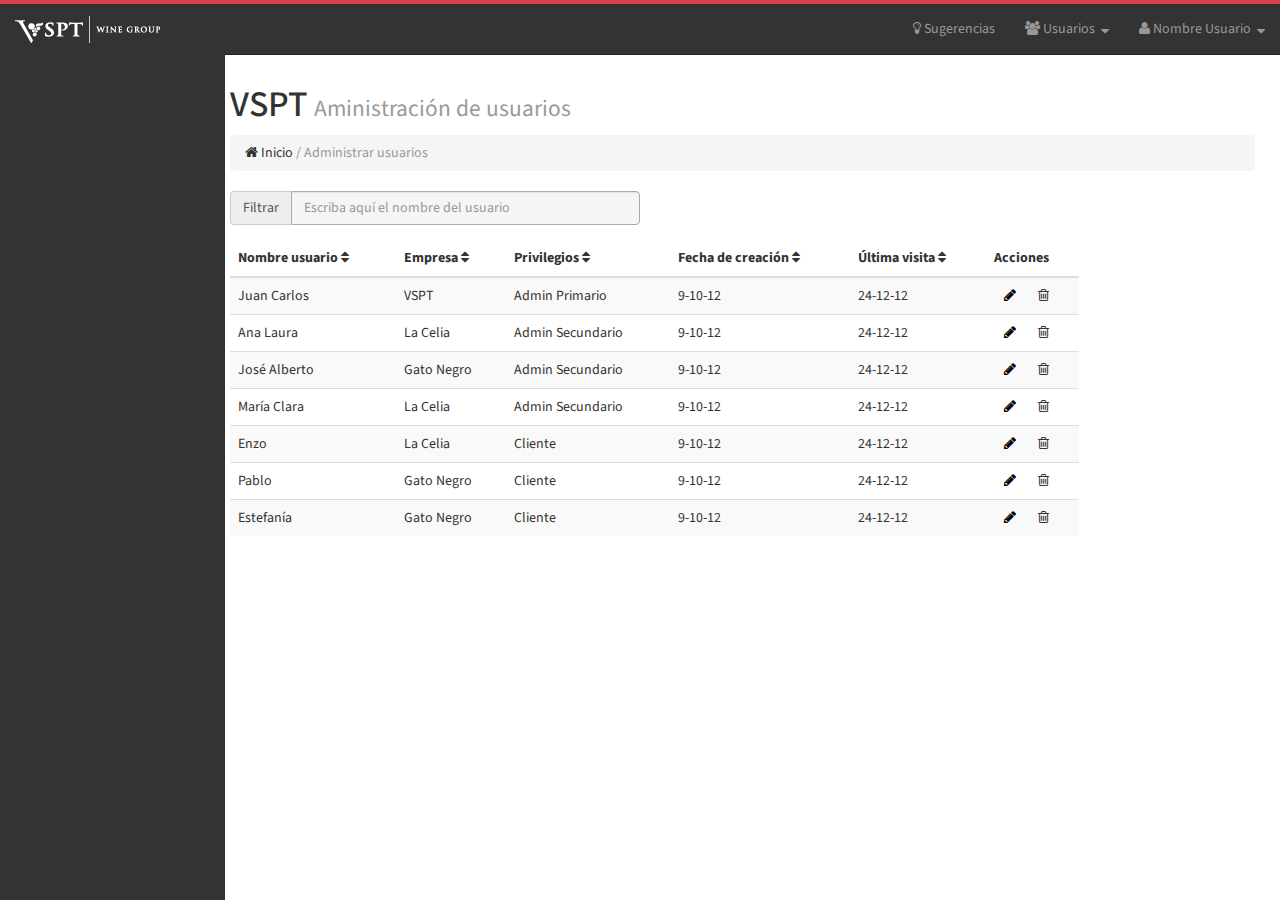
<file: usuarios.html>
<!DOCTYPE html>
<html lang="es">
<head>
  <meta charset="utf-8">
  <meta name="viewport" content="width=device-width, initial-scale=1.0">

  <title>VSPT Downloads / La Celia</title>

  <!-- Bootstrap core CSS -->
  <link href="css/bootstrap.css" rel="stylesheet">

  <!-- Add custom CSS here -->
  <link href="css/sb-admin.css" rel="stylesheet">
  <link rel="stylesheet" href="font-awesome/css/font-awesome.min.css">
  <!-- Page Specific CSS -->
  <link rel="stylesheet" href="http://cdn.oesmith.co.uk/morris-0.4.3.min.css">
  <link href='http://fonts.googleapis.com/css?family=Source+Sans+Pro:300,400,600,700' rel='stylesheet' type='text/css'>
</head>

<body>

  <div id="wrapper">
    <!-- Sidebar -->
    <nav class="navbar navbar-inverse navbar-fixed-top" role="navigation">
      <!-- Brand and toggle get grouped for better mobile display -->
      <div class="navbar-header">
        <button type="button" class="navbar-toggle" data-toggle="collapse" data-target=".navbar-ex1-collapse">
          <span class="sr-only">Toggle navigation</span>
          <span class="icon-bar"></span>
          <span class="icon-bar"></span>
          <span class="icon-bar"></span>
        </button>
        <a class="navbar-brand" href="index.html">VSPT Downloads</a>
      </div>

        <!-- Collect the nav links, forms, and other content for toggling -->
        <div class="collapse navbar-collapse navbar-ex1-collapse">
          <ul class="nav navbar-nav side-nav">
          </ul>
          <ul class="nav navbar-nav navbar-right navbar-user">
            <li>
              <a href="#" data-toggle="modal" data-target="#modal_sugerencias"><i class="fa fa-lightbulb-o"></i> Sugerencias</a>
            </li>
            <li class="dropdown">
              <a href="#"  data-toggle="dropdown"><i class="fa fa-users"></i> Usuarios <i class="fa fa-sort-asc"></i></a>
              <ul class="dropdown-menu" role="menu" aria-labelledby="dLabel">
                <li><a href="#"><i class="fa fa-cog"></i> Administrar usuarios</a></li>
                <li class="divider"></li>
                <li><a href="#"><i class="fa fa-plus"></i> Crear usuario</a></li>
              </ul>
            </li>
            <li class="dropdown">
              <a href="#"  data-toggle="dropdown"><i class="fa fa-user"></i> Nombre Usuario <i class="fa fa-sort-asc"></i></a>
              <ul class="dropdown-menu" role="menu" aria-labelledby="dLabel">
                <a href="#"> <i class="fa fa-power-off"></i> Salir</a>
              </ul>
            </li>
          </ul>
        </div><!-- /.navbar-collapse -->
      </nav>

      <div id="page-wrapper">

          <!-- Modal Genérico
          <div class="modal fade" id="modal_nombre_id" tabindex="-1" role="dialog" aria-labelledby="label_nombre_id" aria-hidden="true">
            <div class="modal-dialog">
              <div class="modal-content">
                <div class="modal-header">
                  <button type="button" class="close" data-dismiss="modal" aria-hidden="true">&times;</button>
                  <h4 class="modal-title" id="label_nombre_id">Título modal</h4>
                </div>
                <div class="modal-body">
                  <p>Acción del modal</p>
                </div>
                <div class="modal-footer">
                  <button type="button" class="btn btn-danger" data-dismiss="modal">Eliminar</button>
                  <button type="button" class="btn btn-default" data-dismiss="modal">Cancelar</button>
                </div>
              </div>
            </div>
          </div>
          /.modal -->
        <!-- Modal Sugerencias -->
        <div class="modal fade" id="modal_sugerencias" tabindex="-1" role="dialog" aria-labelledby="label_comentarios" aria-hidden="true">
          <div class="modal-dialog">
            <div class="modal-content">
              <form class="form-horizontal">
              <fieldset>
              <div class="modal-header">
                <button type="button" class="close" data-dismiss="modal" aria-hidden="true">&times;</button>
                <h4 class="modal-title" id="label_sugerencias">Envienos sus comentarios sobre su experiencia en el sitio</h4>
              </div>
              <div class="modal-body">
                <div class="form-group">
                  <label class="col-md-3 control-label" for="textinput">Comentarios</label>  
                  <div class="col-md-9">
                  <textarea class="form-control" id="textarea" name="textarea"></textarea>
                  </div>
                </div>
                <div class="form-group">
                  <label class="col-md-3 control-label" for="radios">¿Cómo califica su experiencia en el sitio?</label>
                    <div class="col-md-9">
                      <div class="radio">
                        <label for="radios-0">
                          <input type="radio" name="radios" id="radios-0" value="5" checked="checked">
                          Excelente
                        </label>
                      </div>
                      <div class="radio">
                        <label for="radios-1">
                          <input type="radio" name="radios" id="radios-1" value="4">
                          Muy Buena
                        </label>
                      </div>
                      <div class="radio">
                        <label for="radios-2">
                          <input type="radio" name="radios" id="radios-2" value="3">
                            Buena
                        </label>
                      </div>
                      <div class="radio">
                        <label for="radios-3">
                          <input type="radio" name="radios" id="radios-3" value="2">
                            Mala
                        </label>
                      </div>
                      <div class="radio">
                        <label for="radios-4">
                          <input type="radio" name="radios" id="radios-4" value="1">
                              Pésima
                        </label>
                      </div>
                    </div>
                  </div>
                </div>
                <div class="modal-footer">
                  <button type="button" class="btn btn-success">Enviar sugerencias</button>
                  <button type="button" class="btn btn-default" data-dismiss="modal">Cancelar</button>
                </div>
                </fieldset>
              </form>
            </div>
          </div>
        </div><!-- /.modal -->
          <!-- Modal Eliminar Usuario -->
          <div class="modal fade" id="modal_eliminar_usuario" tabindex="-1" role="dialog" aria-labelledby="label_eliminar_usuario" aria-hidden="true">
            <div class="modal-dialog">
              <div class="modal-content">
                <div class="modal-header">
                  <button type="button" class="close" data-dismiss="modal" aria-hidden="true">&times;</button>
                  <h4 class="modal-title" id="label_eliminar_usuario">Eliminar Nombre Usuario</h4>
                </div>
                <div class="modal-body">
                  <p>¿Esta seguro que desea eliminar este usuario?</p>
                </div>
                <div class="modal-footer">
                  <button type="button" class="btn btn-danger"data-dismiss="modal">Eliminar</button>
                  <button type="button" class="btn btn-default" data-dismiss="modal">Cancelar</button>
                </div>
              </div>
            </div>
          </div><!-- /.modal -->
        <!-- Modal Editar Usuario -->
        <div id="modal_editar_usuario" class="modal fade" tabindex="-1" role="dialog" aria-labelledby="label_editar_usuario" aria-hidden="true">
          <div class="modal-dialog">
            <div class="modal-content">
              <form class="form-horizontal" role="form">
              <fieldset>
              <div class="modal-header">
                <button type="button" class="close" data-dismiss="modal" aria-hidden="true">&times;</button>
                <h4 class="modal-title" id="label_editar_usuario">Editar Usuario</h4>
              </div>
              <div class="modal-body">
                <div class="form-group">
                  <label class="col-md-3 control-label" for="nombre_usuario">Nombre usuario</label> 
                  <div class="col-md-9">
                    <input name="nombre_usuario" type="text" placeholder="Nombre y Apellido" class="form-control input-md">
                  </div>
                </div>
                <div class="form-group">
                  <label class="col-md-3 control-label" for="email_usuario">Email usuario</label> 
                  <div class="col-md-9">
                    <input name="email_usuario" type="email" placeholder="usuario@email.com" class="form-control input-md">
                  </div>
                </div>
                <div class="form-group">
                  <label class="col-md-3 control-label" for="password_usuario">Contraseña</label> 
                  <div class="col-md-9">
                    <input name="password_usuario" type="text" placeholder="Contraseña" class="form-control input-md">
                  </div>
                </div>
                <div class="form-group">
                  <label class="col-md-3 control-label">Empresa</label>
                  <div class="col-md-9">
                    <select class="form-control">
                      <option>Nombre Empresa</option>
                      <option>Todas</option>
                      <option>VSPT</option>
                      <option>La Celia</option>
                      <option>Gato Negro</option>
                    </select>
                  </div>
                </div>
                <div class="form-group">
                  <label class="col-md-3 control-label">Privilegios</label>
                  <div class="col-md-9">
                    <select class="form-control">
                      <option>Tipo de administrador</option>
                      <option>Admin Primario</option>
                      <option>Admin Secundario</option>
                      <option>Cliente</option>
                    </select>
                  </div>
                </div>
              </div>
              <div class="modal-footer">
                <button type="button" class="btn btn-success">Guardar cambios</button>
                <button type="button" class="btn btn-default" data-dismiss="modal">Cancelar</button>
              </div>
              </fieldset>
              </form>
            </div>
          </div>
        </div><!-- /.modal -->

        <div class="row">
          <div class="col-lg-12">
            <h1>VSPT <small>Aministración de usuarios</small></h1>
            <ol class="breadcrumb">
              <li class="active"><a href="index.html"><i class="fa fa-home"></i> Inicio</a> / Administrar usuarios</li>
            </ol>
          </div>
        </div><!-- /.row -->

        <div class="row">
          <!-- Listado de usuarios -->
          <div class="col-lg-10">

            <div class="row">
              <div class="col-sm-6">
                <div class="form-group input-group">
                  <span class="input-group-addon">Filtrar</span>
                  <input type="text" class="form-control" placeholder="Escriba aquí el nombre del usuario">
                </div>
              </div>
              <div class="col-sm-6"></div>
            </div>
            <div class="table-responsive">
              <table class="table table-hover table-striped tablesorter usuarios">
                <thead>
                  <tr>
                    <th>Nombre usuario <i class="fa fa-sort"></i></th>
                    <th>Empresa <i class="fa fa-sort"></i></th>
                    <th>Privilegios <i class="fa fa-sort"></i></th>
                    <th>Fecha de creación <i class="fa fa-sort"></i></th>
                    <th>Última visita <i class="fa fa-sort"></i></th>
                    <th>Acciones</th>
                  </tr>
                </thead>
                <tbody>
                  <tr>
                    <td>Juan Carlos</td>
                    <td>VSPT</td>
                    <td>Admin Primario</td>
                    <td>9-10-12</td>
                    <td>24-12-12</td>
                    <td>
                      <a href="" data-toggle="modal" data-target="#modal_editar_usuario"><i class="fa fa-pencil aclaracion" data-toggle="tooltip" title="editar usuario"></i></a>
                      <a href="" data-toggle="modal" data-target="#modal_eliminar_usuario"><i class="fa fa-trash-o aclaracion" data-toggle="tooltip" title="eliminar usuario"></i></a>
                    </td>
                  </tr>
                  <tr>
                    <td>Ana Laura</td>
                    <td>La Celia</td>
                    <td>Admin Secundario</td>
                    <td>9-10-12</td>
                    <td>24-12-12</td>
                    <td>
                      <a href="" data-toggle="modal" data-target="#modal_editar_usuario"><i class="fa fa-pencil aclaracion" data-toggle="tooltip" title="editar usuario"></i></a>
                      <a href="" data-toggle="modal" data-target="#modal_eliminar_usuario"><i class="fa fa-trash-o aclaracion" data-toggle="tooltip" title="eliminar usuario"></i></a>
                    </td>
                  </tr>
                  <tr>
                    <td>José Alberto</td>
                    <td>Gato Negro</td>
                    <td>Admin Secundario</td>
                    <td>9-10-12</td>
                    <td>24-12-12</td>
                    <td>
                      <a href="" data-toggle="modal" data-target="#modal_editar_usuario"><i class="fa fa-pencil aclaracion" data-toggle="tooltip" title="editar usuario"></i></a>
                      <a href="" data-toggle="modal" data-target="#modal_eliminar_usuario"><i class="fa fa-trash-o aclaracion" data-toggle="tooltip" title="eliminar usuario"></i></a>
                    </td>
                  </tr>
                  <tr>
                    <td>María Clara</td>
                    <td>La Celia</td>
                    <td>Admin Secundario</td>
                    <td>9-10-12</td>
                    <td>24-12-12</td>
                    <td>
                      <a href="" data-toggle="modal" data-target="#modal_editar_usuario"><i class="fa fa-pencil aclaracion" data-toggle="tooltip" title="editar usuario"></i></a>
                      <a href="" data-toggle="modal" data-target="#modal_eliminar_usuario"><i class="fa fa-trash-o aclaracion" data-toggle="tooltip" title="eliminar usuario"></i></a>
                    </td>
                  </tr>
                  <tr>
                    <td>Enzo</td>
                    <td>La Celia</td>
                    <td>Cliente</td>
                    <td>9-10-12</td>
                    <td>24-12-12</td>
                    <td>
                      <a href="" data-toggle="modal" data-target="#modal_editar_usuario"><i class="fa fa-pencil aclaracion" data-toggle="tooltip" title="editar usuario"></i></a>
                      <a href="" data-toggle="modal" data-target="#modal_eliminar_usuario"><i class="fa fa-trash-o aclaracion" data-toggle="tooltip" title="eliminar usuario"></i></a>
                    </td>
                  </tr>
                  <tr>
                    <td>Pablo</td>
                    <td>Gato Negro</td>
                    <td>Cliente</td>
                    <td>9-10-12</td>
                    <td>24-12-12</td>
                    <td>
                      <a href="" data-toggle="modal" data-target="#modal_editar_usuario"><i class="fa fa-pencil aclaracion" data-toggle="tooltip" title="editar usuario"></i></a>
                      <a href="" data-toggle="modal" data-target="#modal_eliminar_usuario"><i class="fa fa-trash-o aclaracion" data-toggle="tooltip" title="eliminar usuario"></i></a>
                    </td>
                  </tr>
                  <tr>
                    <td>Estefanía</td>
                    <td>Gato Negro</td>
                    <td>Cliente</td>
                    <td>9-10-12</td>
                    <td>24-12-12</td>
                    <td>
                      <a href="" data-toggle="modal" data-target="#modal_editar_usuario"><i class="fa fa-pencil aclaracion" data-toggle="tooltip" title="editar usuario"></i></a>
                      <a href="" data-toggle="modal" data-target="#modal_eliminar_usuario"><i class="fa fa-trash-o aclaracion" data-toggle="tooltip" title="eliminar usuario"></i></a>
                    </td>
                  </tr>
                </tbody>
              </table>
            </div>
          </div>
        </div><!-- /.row -->

    </div><!-- /#page-wrapper -->

  </div><!-- /#wrapper -->

  <!-- JavaScript -->
  <script src="js/jquery-1.10.2.js"></script>
  <script src="js/bootstrap.js"></script>
  <script src="js/tablesorter/jquery.tablesorter.js"></script>
  <script src="js/tablesorter/tables.js"></script>
  <script src="js/main.js"></script>

</body>
</html>
</file>
<file: css/sb-admin.css>
/* 
Author: Start Bootstrap - http://startbootstrap.com
'SB Admin' HTML Template by Start Bootstrap

All Start Bootstrap themes are licensed under Apache 2.0. 
For more info and more free Bootstrap 3 HTML themes, visit http://startbootstrap.com!
*/

/* ATTN: This is mobile first CSS - to update 786px and up screen width use the media query near the bottom of the document! */

/* Global Styles */
.clearboth{
  clear:both;
}
.recursos{
  margin-bottom: 20px;
}
.thumbnail{
  margin-bottom: 0;
  height: 100%;
}
strong.msj_inicio{
  font-weight:300;
  font-size:24px;
  padding-bottom:20px;
  margin-bottom:20px;
  border-bottom:#DF3F4D solid thin;
  display:block;
}
strong.error{
  font-weight:300;
  font-size:36px;
  padding-bottom:20px;
  margin-bottom:20px;
  border-bottom:#DF3F4D solid thin;
  display:block;
}
strong.palabras_busqueda{
  font-size:22px;
  margin-left:10px;
}
.well{
  margin: 0;
  padding: 0;
  height: 100%;
}
.well .icon {
  display: table;
  font-size: 96px;
  line-height: 96px;
  margin: auto;
  text-align: center;
  height: 100%;
}
.well .fa {
  display: table-cell;
  vertical-align: middle;
}

.form-control {
  background-color: #F5F5F5;
  border: 1px solid #AAA;
}
.form-control:focus {
  background-color: #fff;
  border-color: #DF3F4D;
  outline: 0;
  -webkit-box-shadow: inset 0 1px 1px rgba(0, 0, 0, 0.075), 0 0 8px rgba(223, 63, 77, 0.6);
  box-shadow: inset 0 1px 1px rgba(0, 0, 0, 0.075), 0 0 8px rgba(223, 63, 77, 0.6);
}

::-moz-selection {
  color:#fff;
  background: #DF3F4D;
}
::selection {
  color:#fff;
  background: #DF3F4D;
}

a {
  color: #333;
}

a:hover {
  color: #DF3F4D;
}

.navbar-brand{
  background-image: url(../img/logo-vspt-wine-group-white.png);
  background-position: 0 0;
  background-repeat: no-repeat;
  width: 145px;
  height: 27px;
  text-indent: -9999px;
  display: block;
  margin-top: 16px;
  margin-left: 15px;
}

body {
  margin-top: 50px;
  font-family: 'Source Sans Pro', sans-serif;
}

h1, h2, h3, h4, h5, h6, .h1, .h2, .h3, .h4, .h5, .h6 {
  font-family: 'Source Sans Pro', sans-serif;
}
.brands {
  margin: auto;
  margin-bottom:1em;
}
#wrapper {
  padding-left: 0;
}

#page-wrapper,
#page-wrapper-noaside {
  width: 100%;
  padding: 5px 15px;
}

.nav > li > a > img {
  max-width: 100%;
}

/* Flot Chart Containers */

.flot-chart {
  display: block;
  height: 400px;
}

.flot-chart-content {
  width: 100%;
  height: 100%;
}

.navbar-inverse {
  background-color: #333;
}

.navbar-nav{
  background:#333333;
}
.nav > li{
  padding:0 10px;
}
.navbar-nav > li > a{
  color:#999;
}
.navbar-nav > li > a:hover,
.navbar-nav > li > a:focus{
  color:#fff;
  background:#000;
}
.nav .open > a,
.nav .open > a:hover,
.nav .open > a:focus{
  background:#000;
}
.navbar-nav .open .dropdown-menu{
  background:#222;
}
.navbar-nav .open .dropdown-menu a{
  color:#999;
}
.navbar-nav .open .dropdown-menu a:hover,
.navbar-nav .open .dropdown-menu a:focus{
  background:#222;
  color:#fff;
}

.nav .brand .open > a,
.nav .brand .open > a:hover,
.nav .brand .open > a:focus 
.navbar-nav > .brand > a:hover,
.navbar-nav > .brand > a:focus, 
.navbar-nav > .brand > a {
  background-color: #FFF !important;
  color:#333 !important;
  border: none;
  text-align: center;
}
.navbar-nav .brand .open .dropdown-menu{
  background-color: #FFF !important;
  color:#333 !important;
}
.navbar-nav .brand .open .dropdown-menu a:hover,
.navbar-nav .brand .open .dropdown-menu a:focus{
  background-color: #F5F5F5 !important;
  color:#333 !important;
}

.brand img{
  max-width: 120px !important;
}
.brand .opciones i{
  margin-right:15px;
  margin-top:10px;
}
a.salir{
  display:block;
}
a.salir:hover,
a.salir:focus{
  color:#D2322D !important;
  text-decoration:none;
}
.caption a {
  margin-top: 10px;
  width: 100%;
}

.caption h4 {
  margin: 0;
}

.picture {
  height: 125px;
  background: url(../img/file-icon-png.png);
  background-size: contain;
  background-position: center;
  background-repeat: no-repeat;
}

.action-buttons{
  display: none;
}
.thumbnail:hover .action-buttons{
  display: block;
}

.brand:hover .action-buttons{
  display: block;
}

.brand .action-buttons a{
  display: block;
  position: absolute;
  z-index: 99;
  right: 10px;
  top: 10px;
}
a .fa-pencil{
  color:#ddd;
}
.table a .fa-pencil{
  color:#000;
}
a:hover .fa-pencil{
  color:#DF3F4D;
}
.agregar{
  color:#cecece;
}
.agregar:active,
.agregar:hover,
.agregar:focus{
  color:#999;
  text-decoration:none;
}
.btn.pull-right{
  margin:0 3px;
}
.agregar span{
  position:absolute;
  bottom:-30px;
  left:0;
  width:100%;
  display:block;
  text-align:center;
  font-size:14px;
}
.navbar-nav > li > .dropdown-menu{
  padding:5px 8px;
}
.navbar-collapse .search{
  width:100%;
}
.dropdown .fa-sort-asc{
  margin-left:3px;
}
.modal input,
.modal select{
  background:#fff;
}
.folder_menu{
  position:absolute;
  top:15px;
  right:25px;
}
.folder_menu i{
  margin-left:10px;
  color:#989894;
}
.folder_menu i:hover,
.folder_menu i:active{
  color:#fff;
}
.folder_menu .opciones .dropdown-menu{
  border:#fff solid thin;
  margin-right:30px;
}
.dropdown-menu li{
  position:relative;
}
.modal textarea{
  width:100%;
  border:#AAAAAA solid thin;
  border-radius:5px;
}
.modal .col-md-9{
  padding-top:8px;
}
.modal-body input.nuevo{
  border:none;
  box-shadow:none;
}
.modal-body button{
  margin:0 3px;
}
.opciones{
  z-index:10;
}
.opciones .dropdown-menu a {
    display:block;
    height:25px;
}
.opciones .dropdown-menu{
    margin-top:-3px;
}
.opciones.dropdown:hover .dropdown-menu {
    display: block;
}
.divider{
  margin:0;
}
.usuarios th i{
  cursor:pointer;
}
.usuarios a{
  display:inline-block;
  width:40%;
  text-align:center;
}
.table-responsive input[type="search"]{
  border:#dedede solid thin;
  padding:8px 12px;
  border-radius:3px;
  margin-right:5px;
  width:100%;
  max-width:350px;
}
.table-responsive input[type="search"]:focus{
  border-color:#999;
}
.folder_menu{

}
/* Edit Below to Customize Widths > 768px */
@media (min-width:768px) {
  .nav > li{
    padding:0;
  }
  .brands a img {
    -webkit-filter: grayscale(100%);
    -moz-filter: grayscale(100%);
    filter: grayscale(100%);
    -webkit-transition: .5s;
    transition: .5s;
  }
  .brands a img:hover {
    -webkit-filter: grayscale(0%);
    -moz-filter: grayscale(0%);
    filter: grayscale(0%);
  }

  /* Wrappers */

  #page-wrapper,
  #page-wrapper-noaside {
	padding: 15px 25px;
  }

  #page-wrapper {
  padding-left: 230px;
  }

  /* Side Nav */

  .side-nav {
	margin-left: -225px;
	left: 225px;
	width: 225px;
	position: fixed;
	top: 54px;
	height: 100%;
	border-radius: 0;
	border: none;
	background-color: #333333;
	overflow-y: auto;
  }

  
/* Bootstrap Default Overrides - Customized Dropdowns for the Side Nav */

  .side-nav>li.dropdown>ul.dropdown-menu {
  position: relative;
  min-width: 225px;
  margin: 0;
  padding: 0;
  border: none;
  border-radius: 0;
  background-color: transparent;
  box-shadow: none;
  -webkit-box-shadow: none;
  }

  .side-nav>li.dropdown>ul.dropdown-menu>li>a {
  color: #999;
  padding: 15px 15px 15px 30px;
  background-color: #222;
  }

  .side-nav>li.dropdown>ul.dropdown-menu>li>a:hover,
  .side-nav>li.dropdown>ul.dropdown-menu>li>a.active,
  .side-nav>li.dropdown>ul.dropdown-menu>li>a:focus {
  color: #fff;
  background-color: #222
  }

  .side-nav>li>a {
  width: 225px;
  }

  .navbar-inverse .navbar-nav>li>a:hover,
  .navbar-inverse .navbar-nav>li>a:focus {
  background-color: #222
  }

  .navbar-collapse .search{
    width:22%;
  }
  .navbar-collapse .search form{
    padding:0;
  }
  .side-nav .dropdown-toggle i+i{
    margin-right:0;
  }
  /* Nav Messages */
  .messages-dropdown .dropdown-menu {
	min-width: 300px;
  }

  .messages-dropdown .dropdown-menu li a {
	white-space: normal;
  }

  .search {
    margin-left: 65px;
    margin-top: 3px;
  }

  .brand img{
    max-width: 100% !important;
  }

  .navbar-ex1-collapse {
    border-top: 4px solid #DF3F4D !important;
  }

}
</file>
